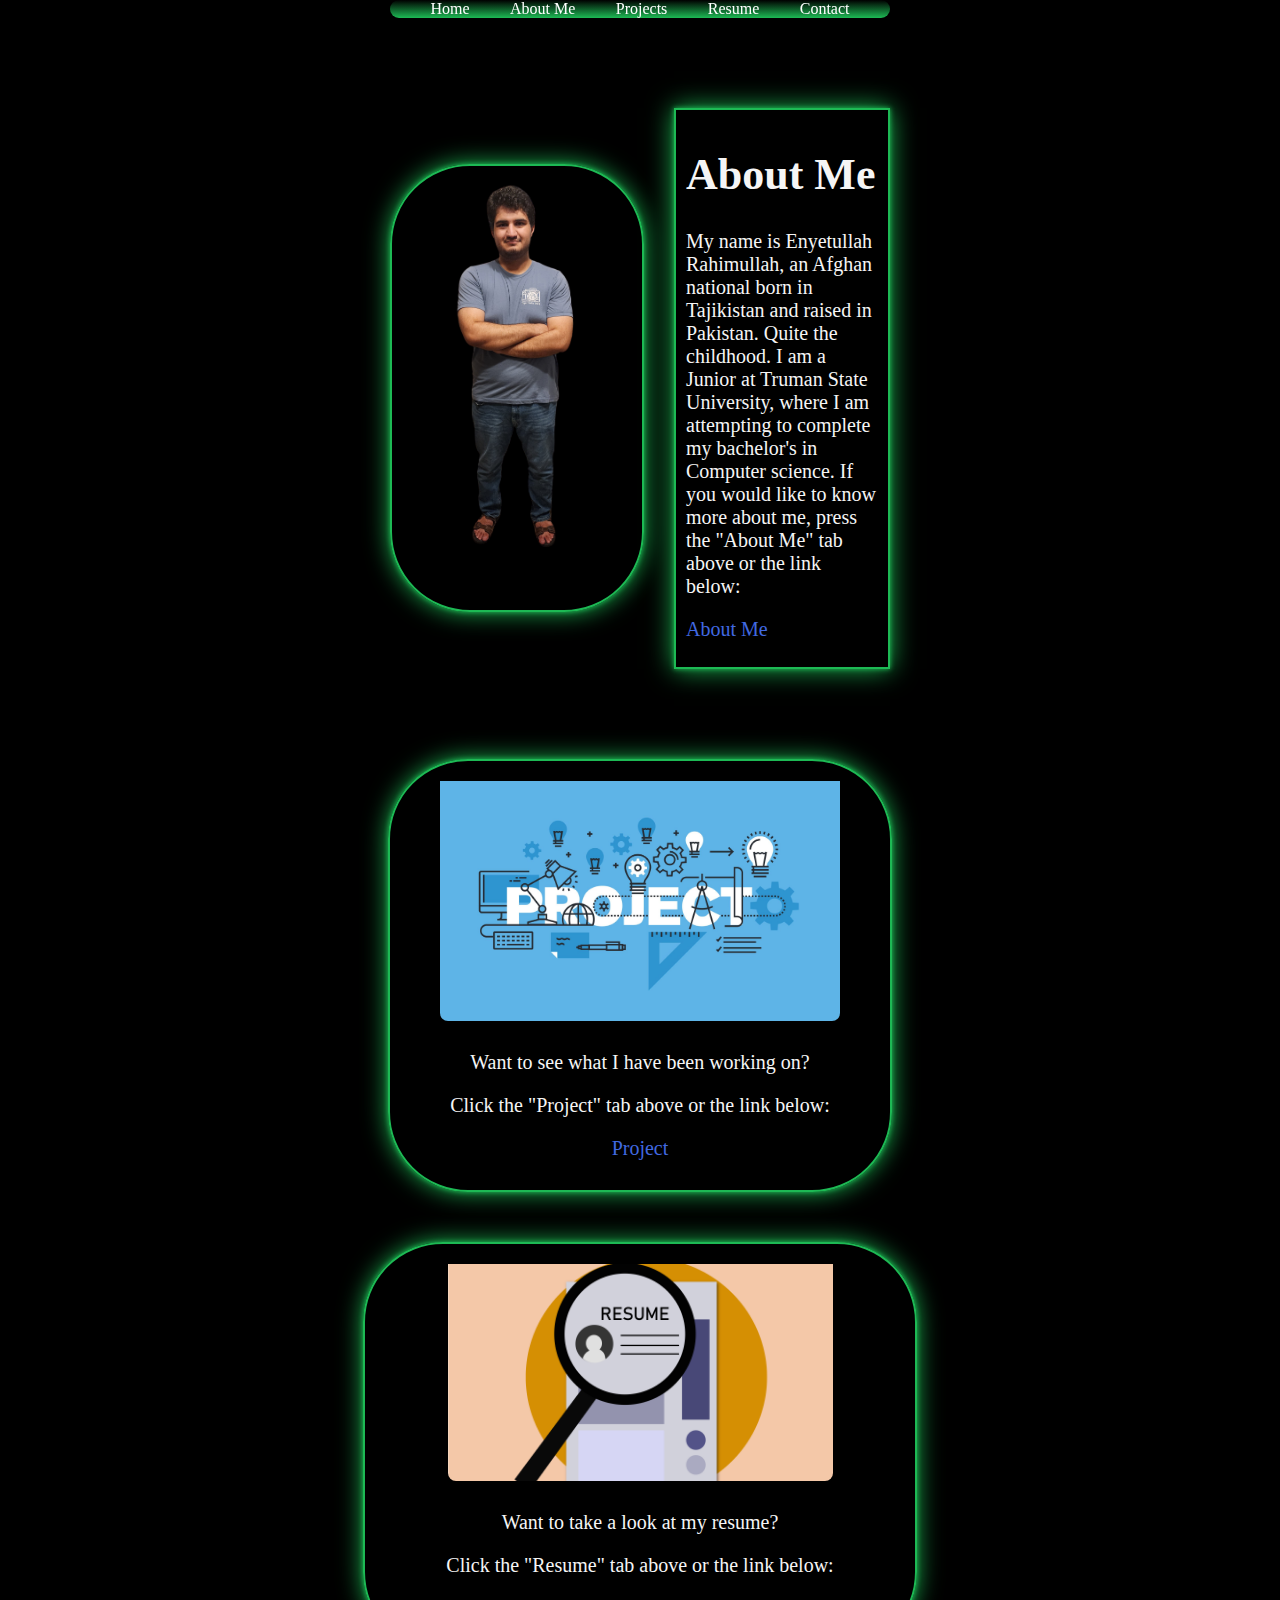
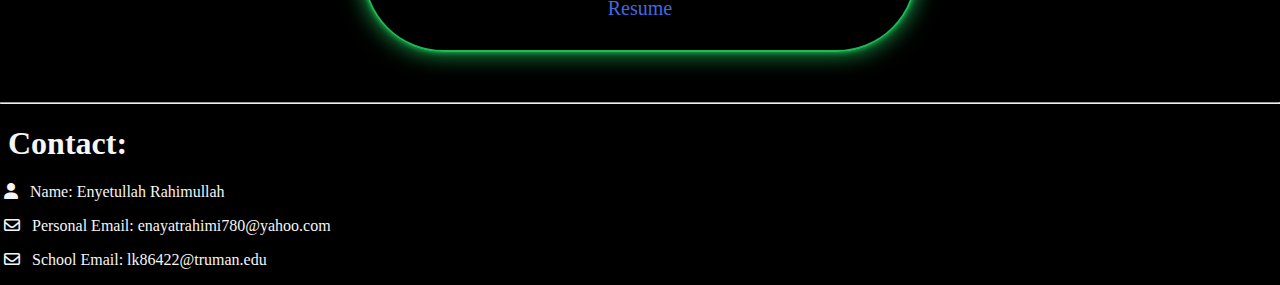
<file: index.html>
<!DOCTYPE html>
<html lang="en">
<head>
    <!-- Page title that appears on the browser tab -->
    <title>Enyetullah Rahimullah Resume</title>

    <!-- Linking to external CSS stylesheets -->
    <link rel="stylesheet" href="BodyStyleSheet.css"> <!-- External stylesheet for general page styling -->
    <link rel="stylesheet" href="BodyStyleSheet.css"> <!-- Duplicate link; should be removed -->
    <link rel="stylesheet" href="https://cdnjs.cloudflare.com/ajax/libs/font-awesome/6.0.0-beta3/css/all.min.css"> <!-- Font Awesome for icons -->
</head>
<body>
    <!-- Navigation bar with links to other pages -->
    <nav class="navBar" shape>
        <a class="navBarLink" href="index.html">Home</a>
        <a class="navBarLink" href="AboutMe.html">About Me</a>
        <a class="navBarLink" href="projects.html">Projects</a>
        <a class="navBarLink" href="resume.html">Resume</a>
        <a class="navBarLink" href="contact.html">Contact</a>
    </nav>

    <!-- Section displaying information about the user -->
    <section class="mainPageAbout">
        <div class="Main">
            <img src="Enyetullah.png" alt="Enyetullah Rahimullah"> <!-- Image of the user -->
            <div class="aboutMeMain">
                <h1>About Me</h1> <!-- Section heading -->
                <p id="aboutText">My name is Enyetullah Rahimullah, an Afghan national born in Tajikistan and raised in Pakistan. Quite the childhood. I am a Junior at Truman State University, where I am attempting to complete my bachelor's in Computer science. If you would like to know more about me, press the "About Me" tab above or the link below:</p>
                <p><a href="AboutMe.html" id="aboutLink"> About Me</a></p> <!-- Link to the About Me page -->
            </div>
        </div>
    </section>

    <!-- Section displaying information about projects -->
    <section class="mainPageProject">
        <img src="projects.jpg" alt="Projects"> <!-- Image related to projects -->
        <div class="projectText">
            <p>Want to see what I have been working on?</p>
            <p>Click the "Project" tab above or the link below:</p>
            <p><a href="projects.html" id="projectLink">Project</a></p> <!-- Link to the Projects page -->
        </div>
    </section>

    <!-- Section displaying information about the resume -->
    <section class="mainPageResume">
        <img src="resume.png" alt="Resume"> <!-- Image related to resume -->
        <div class="resumeText">
            <p>Want to take a look at my resume?</p>
            <p>Click the "Resume" tab above or the link below:</p>
            <p><a href="resume.html" id="resumeLink">Resume</a></p> <!-- Link to the Resume page -->
        </div>
    </section>

    <!-- Horizontal rule for visual separation -->
    <hr>

    <!-- Section with contact information -->
    <section class="mainContact">
        <h1>&nbsp;Contact:</h1> <!-- Section heading -->
        <p>&nbsp;<i class="fa fa-user"></i> &nbsp; Name: Enyetullah Rahimullah</p> <!-- Placeholder for Name -->
        <p>&nbsp;<i class="fa-regular fa-envelope"></i> &nbsp; Personal Email: enayatrahimi780@yahoo.com </p> <!-- Placeholder for Personal Email -->
        <p>&nbsp;<i class="fa-regular fa-envelope"></i> &nbsp; School Email: lk86422@truman.edu</p> <!-- Placeholder for School Email -->
    </section>
</body>
</html>
</file>
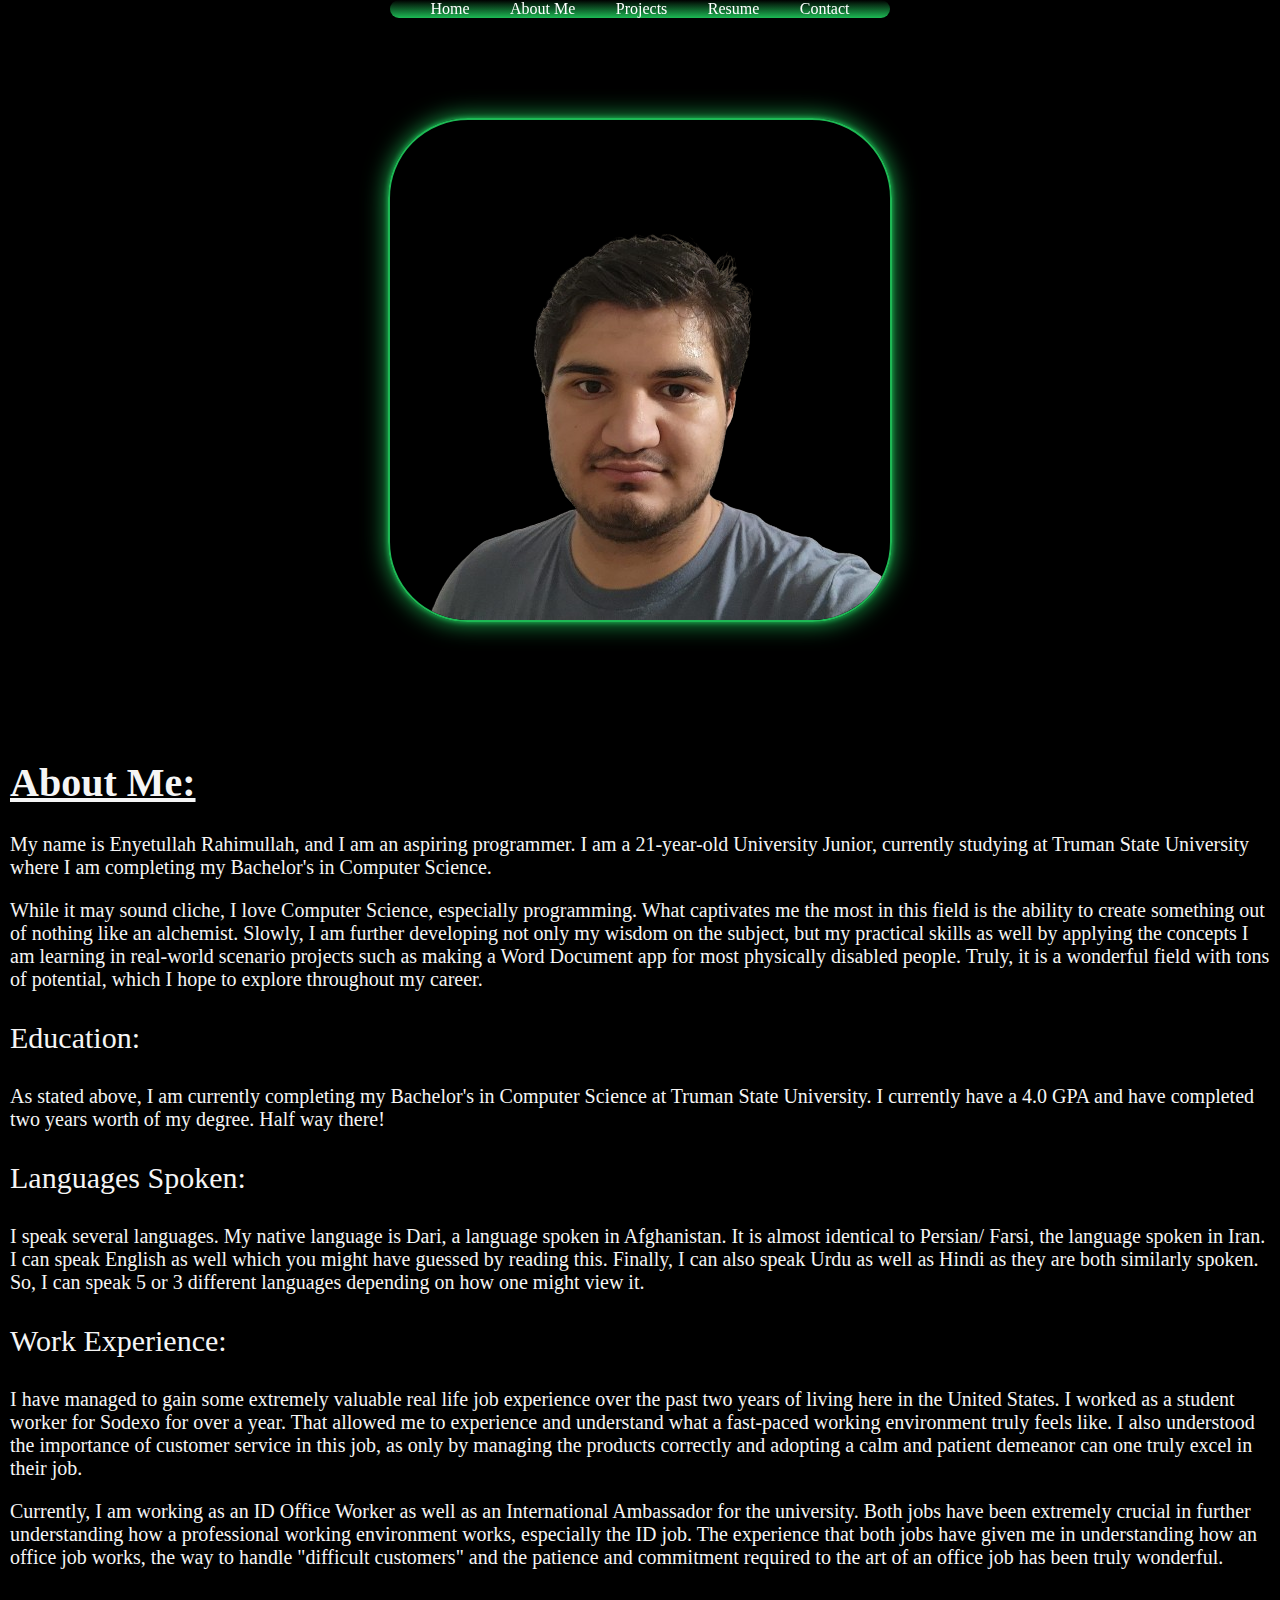
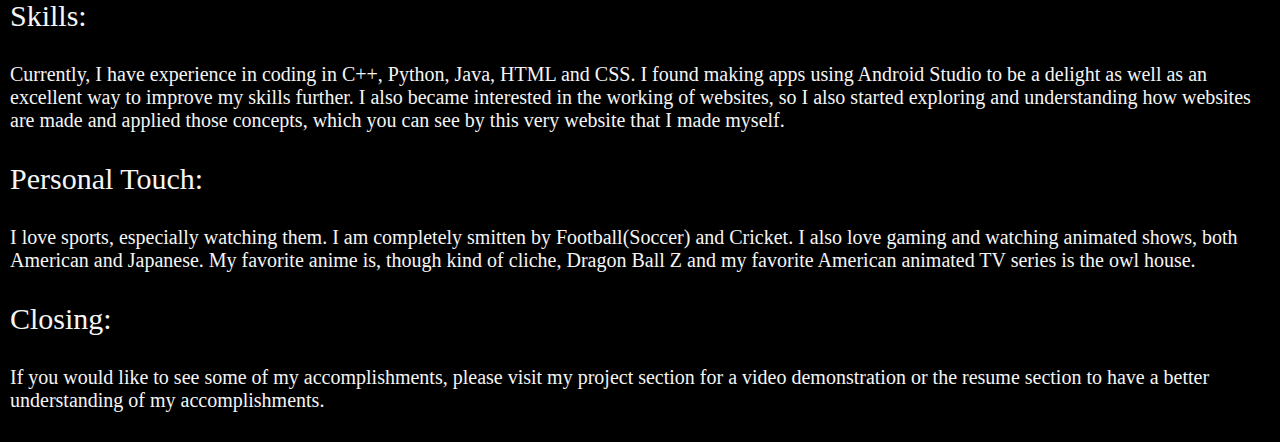
<file: AboutMe.html>
<!DOCTYPE html>
<html lang="en">
<head>
    <title>About Me</title>
    <link rel="stylesheet" href="aboutMeStyleSheet.css">
</head>
<body>
    <!-- Navigation Bar -->
    <nav class="navBar" shape>
        <!-- Navigation Links -->
        <a class="navBarLink" href="index.html">Home</a>
        <a class="navBarLink" href="AboutMe.html">About Me</a>
        <a class="navBarLink" href="projects.html">Projects</a>
        <a class="navBarLink" href="resume.html">Resume</a>
        <a class="navBarLink" href="contact.html">Contact</a>
    </nav>
    
    <!-- Profile Pic Section -->
    <section class="profilePic">
        <img src="Enyetullah Pic 2.png">
    </section>

    <!-- About Me Section -->
    <section class="About">
        <p><h1>About Me:</h1></p>
        <p>
            My name is Enyetullah Rahimullah, and I am an aspiring programmer. I am a 21-year-old University Junior, currently studying at Truman State University where I 
            am completing my Bachelor's in Computer Science.
        </p>
        <p>
            While it may sound cliche, I love Computer Science, especially programming. What captivates me the most in this field is the ability to create something out of nothing
            like an alchemist. Slowly, I am further developing not only my wisdom on the subject, but my practical skills as well by applying the concepts I am learning in real-world 
            scenario projects such as making a Word Document app for most physically disabled people. Truly, it is a wonderful field with tons of potential, which I hope to explore 
            throughout my career. 
        </p>

        <!-- Education Section -->
        <p id="headers">Education:</p>
        <p>
            As stated above, I am currently completing my Bachelor's in Computer Science at Truman State University. I currently have a 4.0 GPA and have completed two years worth
            of my degree. Half way there! 
        </p>

        <!-- Languages Spoken Section -->
        <p id="headers">Languages Spoken:</p>
        <p>
            I speak several languages. My native language is Dari, a language spoken in Afghanistan. It is almost identical to Persian/ Farsi, the language spoken in Iran. I can speak English
            as well which you might have guessed by reading this. Finally, I can also speak Urdu as well as Hindi as they are both similarly spoken. So, I can speak 5 or 3 different
            languages depending on how one might view it.
        </p>

        <!-- Work Experience Section -->
        <p id="headers">Work Experience:</p>
        <p>
            I have managed to gain some extremely valuable real life job experience over the past two years of living here in the United States. I worked as a student worker for Sodexo for over a year. That allowed me to 
            experience and understand what a fast-paced working environment truly feels like. I also understood the importance of customer service in this job, as only by managing the products correctly and adopting a calm and
            patient demeanor can one truly excel in their job.
        </p>
        <p>
            Currently, I am working as an ID Office Worker as well as an International Ambassador for the university. Both jobs have been extremely crucial in further understanding how a professional working environment works, especially the ID job.
            The experience that both jobs have given me in understanding how an office job works, the way to handle "difficult customers" and the patience and commitment required to the art of an office job has been truly wonderful.
        </p>

        <!-- Skills Section -->
        <p id="headers">Skills:</p>
        <p>
            Currently, I have experience in coding in C++, Python, Java, HTML and CSS. I found making apps using Android Studio to be a delight as well as an excellent way to improve my skills further. I also became interested in the 
            working of websites, so I also started exploring and understanding how websites are made and applied those concepts, which you can see by this very website that I made myself.
        </p>

        <!-- Personal Touch Section -->
        <p id="headers">Personal Touch:</p>
        <p>
            I love sports, especially watching them. I am completely smitten by Football(Soccer) and Cricket. I also love gaming and watching animated shows, both American and Japanese. My favorite anime is, though kind of cliche, Dragon Ball Z
            and my favorite American animated TV series is the owl house. 
        </p>

        <!-- Closing Section -->
        <p id="headers">Closing:</p>
        <p>
            If you would like to see some of my accomplishments, please visit my project section for a video demonstration or the resume section to have a better understanding of my accomplishments.
        </p>
    </section>
</body>
</html>
</file>
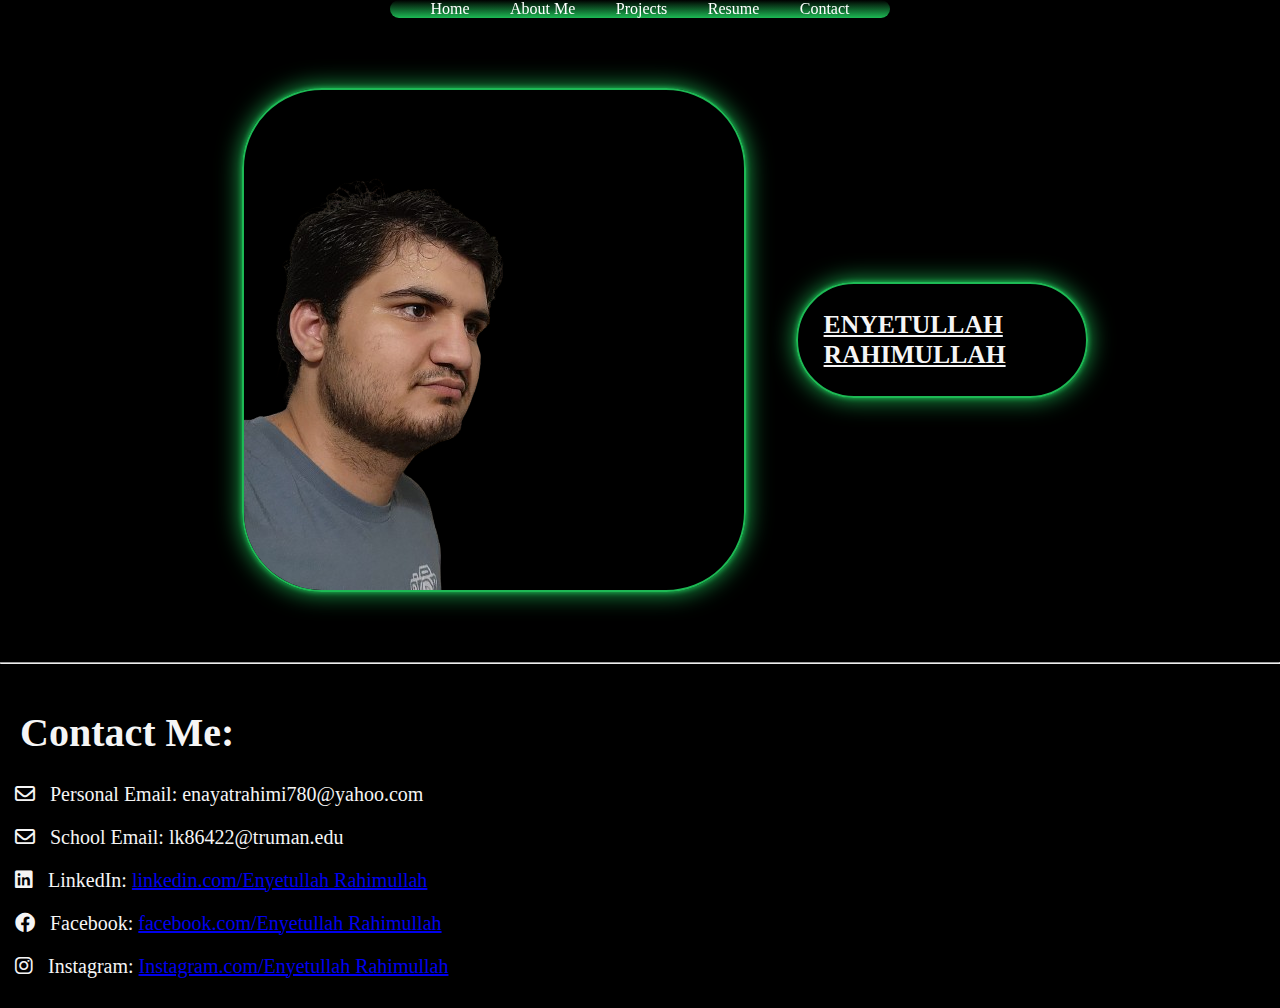
<file: contact.html>
<!DOCTYPE html>
<html lang="en">
<head>
    <title>Contact</title>
    <!-- Link to Font Awesome for icons -->
    <link rel="stylesheet" href="https://cdnjs.cloudflare.com/ajax/libs/font-awesome/6.0.0-beta3/css/all.min.css">
    <!-- Link to external CSS stylesheet -->
    <link rel="stylesheet" href="contactStyleSheet.css">
</head>
<body>
    <!-- Navigation bar section -->
    <nav class="navBar" shape>
        <!-- Navigation bar links -->
        <a class="navBarLink" href="index.html">Home</a>
        <a class="navBarLink" href="AboutMe.html">About Me</a>
        <a class="navBarLink" href="projects.html">Projects</a>
        <a class="navBarLink" href="resume.html">Resume</a>
        <a class="navBarLink" href="contact.html">Contact</a>
    </nav>

    <!-- Profile pic and name section -->
    <section class="pic">
        <img src="Enyetullah Pic 3.png" alt="Profile Picture">
        <h1>ENYETULLAH RAHIMULLAH</h1>
    </section>

    <!-- Horizontal line separator -->
    <hr>

    <!-- Main contact section -->
    <section class="mainContact">
        <h1>&nbsp;Contact Me:</h1>
        <!-- Contact details with icons -->
        <p>&nbsp;<i class="fa-regular fa-envelope"></i> &nbsp; Personal Email: enayatrahimi780@yahoo.com</p>
        <p>&nbsp;<i class="fa-regular fa-envelope"></i> &nbsp; School Email: lk86422@truman.edu</p>
        <p>&nbsp;<i class="fa-brands fa-linkedin"></i> &nbsp; LinkedIn: <a href= "https://www.linkedin.com/in/enyetullah-rahimullah-9924b5273?original_referer=https%3A%2F%2Fwww.google.com%2F" target="_blank">linkedin.com/Enyetullah Rahimullah</a> </p>
        <p>&nbsp;<i class="fa-brands fa-facebook"></i> &nbsp; Facebook: <a href="https://www.facebook.com/profile.php?id=100004384906377" target="_blank">facebook.com/Enyetullah Rahimullah</a> </p>
        <p>&nbsp;<i class="fa-brands fa-instagram"></i> &nbsp; Instagram: <a href="https://www.instagram.com/enayat6985?igsh=NWQ3NTMwd3I1dzRt" target="_blank">Instagram.com/Enyetullah Rahimullah</a> </p>
    </section>
</body>
</html>
</file>
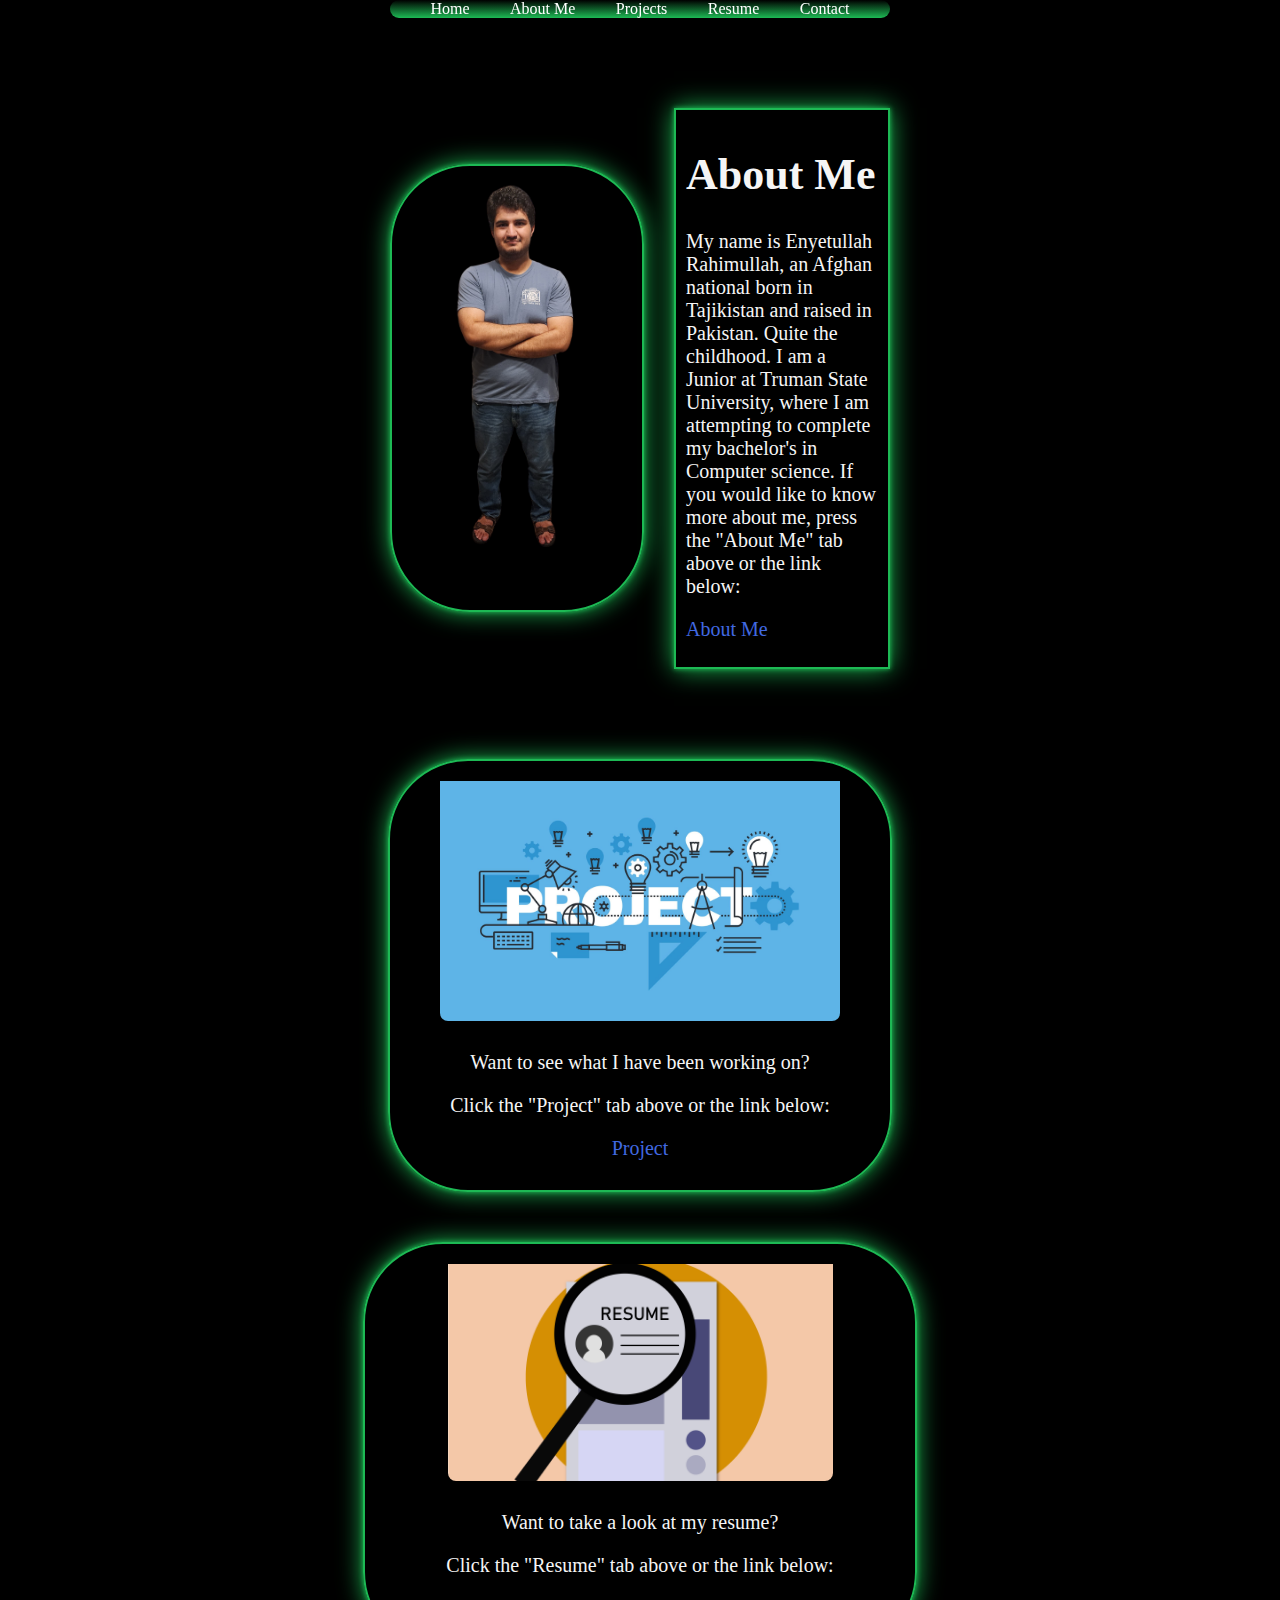
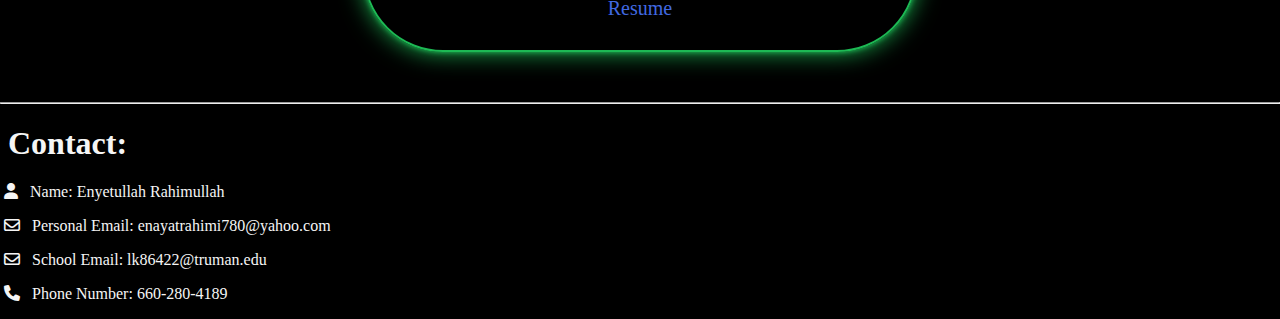
<file: MainPage.html>
<!DOCTYPE html>
<html lang="en">
<head>
    <!-- Page title that appears on the browser tab -->
    <title>Enyetullah Rahimullah Resume</title>

    <!-- Linking to external CSS stylesheets -->
    <link rel="stylesheet" href="BodyStyleSheet.css"> <!-- External stylesheet for general page styling -->
    <link rel="stylesheet" href="BodyStyleSheet.css"> <!-- Duplicate link; should be removed -->
    <link rel="stylesheet" href="https://cdnjs.cloudflare.com/ajax/libs/font-awesome/6.0.0-beta3/css/all.min.css"> <!-- Font Awesome for icons -->
</head>
<body>
    <!-- Navigation bar with links to other pages -->
    <nav class="navBar" shape>
        <a class="navBarLink" href="D:\HTML Files\Enyetullah Rahimullah Resume\MainPage.html">Home</a>
        <a class="navBarLink" href="D:\HTML Files\Enyetullah Rahimullah Resume\AboutMe.html">About Me</a>
        <a class="navBarLink" href="D:\HTML Files\Enyetullah Rahimullah Resume\projects.html">Projects</a>
        <a class="navBarLink" href="D:\HTML Files\Enyetullah Rahimullah Resume\resume.html">Resume</a>
        <a class="navBarLink" href="D:\HTML Files\Enyetullah Rahimullah Resume\contact.html">Contact</a>
    </nav>

    <!-- Section displaying information about the user -->
    <section class="mainPageAbout">
        <div class="Main">
            <img src="Enyetullah.png" alt="Enyetullah Rahimullah"> <!-- Image of the user -->
            <div class="aboutMeMain">
                <h1>About Me</h1> <!-- Section heading -->
                <p id="aboutText">My name is Enyetullah Rahimullah, an Afghan national born in Tajikistan and raised in Pakistan. Quite the childhood. I am a Junior at Truman State University, where I am attempting to complete my bachelor's in Computer science. If you would like to know more about me, press the "About Me" tab above or the link below:</p>
                <p><a href="D:\HTML Files\Enyetullah Rahimullah Resume\AboutMe.html" id="aboutLink"> About Me</a></p> <!-- Link to the About Me page -->
            </div>
        </div>
    </section>

    <!-- Section displaying information about projects -->
    <section class="mainPageProject">
        <img src="projects.jpg" alt="Projects"> <!-- Image related to projects -->
        <div class="projectText">
            <p>Want to see what I have been working on?</p>
            <p>Click the "Project" tab above or the link below:</p>
            <p><a href="D:\HTML Files\Enyetullah Rahimullah Resume\projects.html" id="projectLink">Project</a></p> <!-- Link to the Projects page -->
        </div>
    </section>

    <!-- Section displaying information about the resume -->
    <section class="mainPageResume">
        <img src="resume.png" alt="Resume"> <!-- Image related to resume -->
        <div class="resumeText">
            <p>Want to take a look at my resume?</p>
            <p>Click the "Resume" tab above or the link below:</p>
            <p><a href="D:\HTML Files\Enyetullah Rahimullah Resume\resume.html" id="resumeLink">Resume</a></p> <!-- Link to the Resume page -->
        </div>
    </section>

    <!-- Horizontal rule for visual separation -->
    <hr>

    <!-- Section with contact information -->
    <section class="mainContact">
        <h1>&nbsp;Contact:</h1> <!-- Section heading -->
        <p>&nbsp;<i class="fa fa-user"></i> &nbsp; Name: Enyetullah Rahimullah</p> <!-- Placeholder for Name -->
        <p>&nbsp;<i class="fa-regular fa-envelope"></i> &nbsp; Personal Email: enayatrahimi780@yahoo.com </p> <!-- Placeholder for Personal Email -->
        <p>&nbsp;<i class="fa-regular fa-envelope"></i> &nbsp; School Email: lk86422@truman.edu</p> <!-- Placeholder for School Email -->
        <p>&nbsp;<i class="fa-solid fa-phone"></i> &nbsp; Phone Number: 660-280-4189</p> <!-- Placeholder for Phone Number -->
    </section>
</body>
</html>
</file>
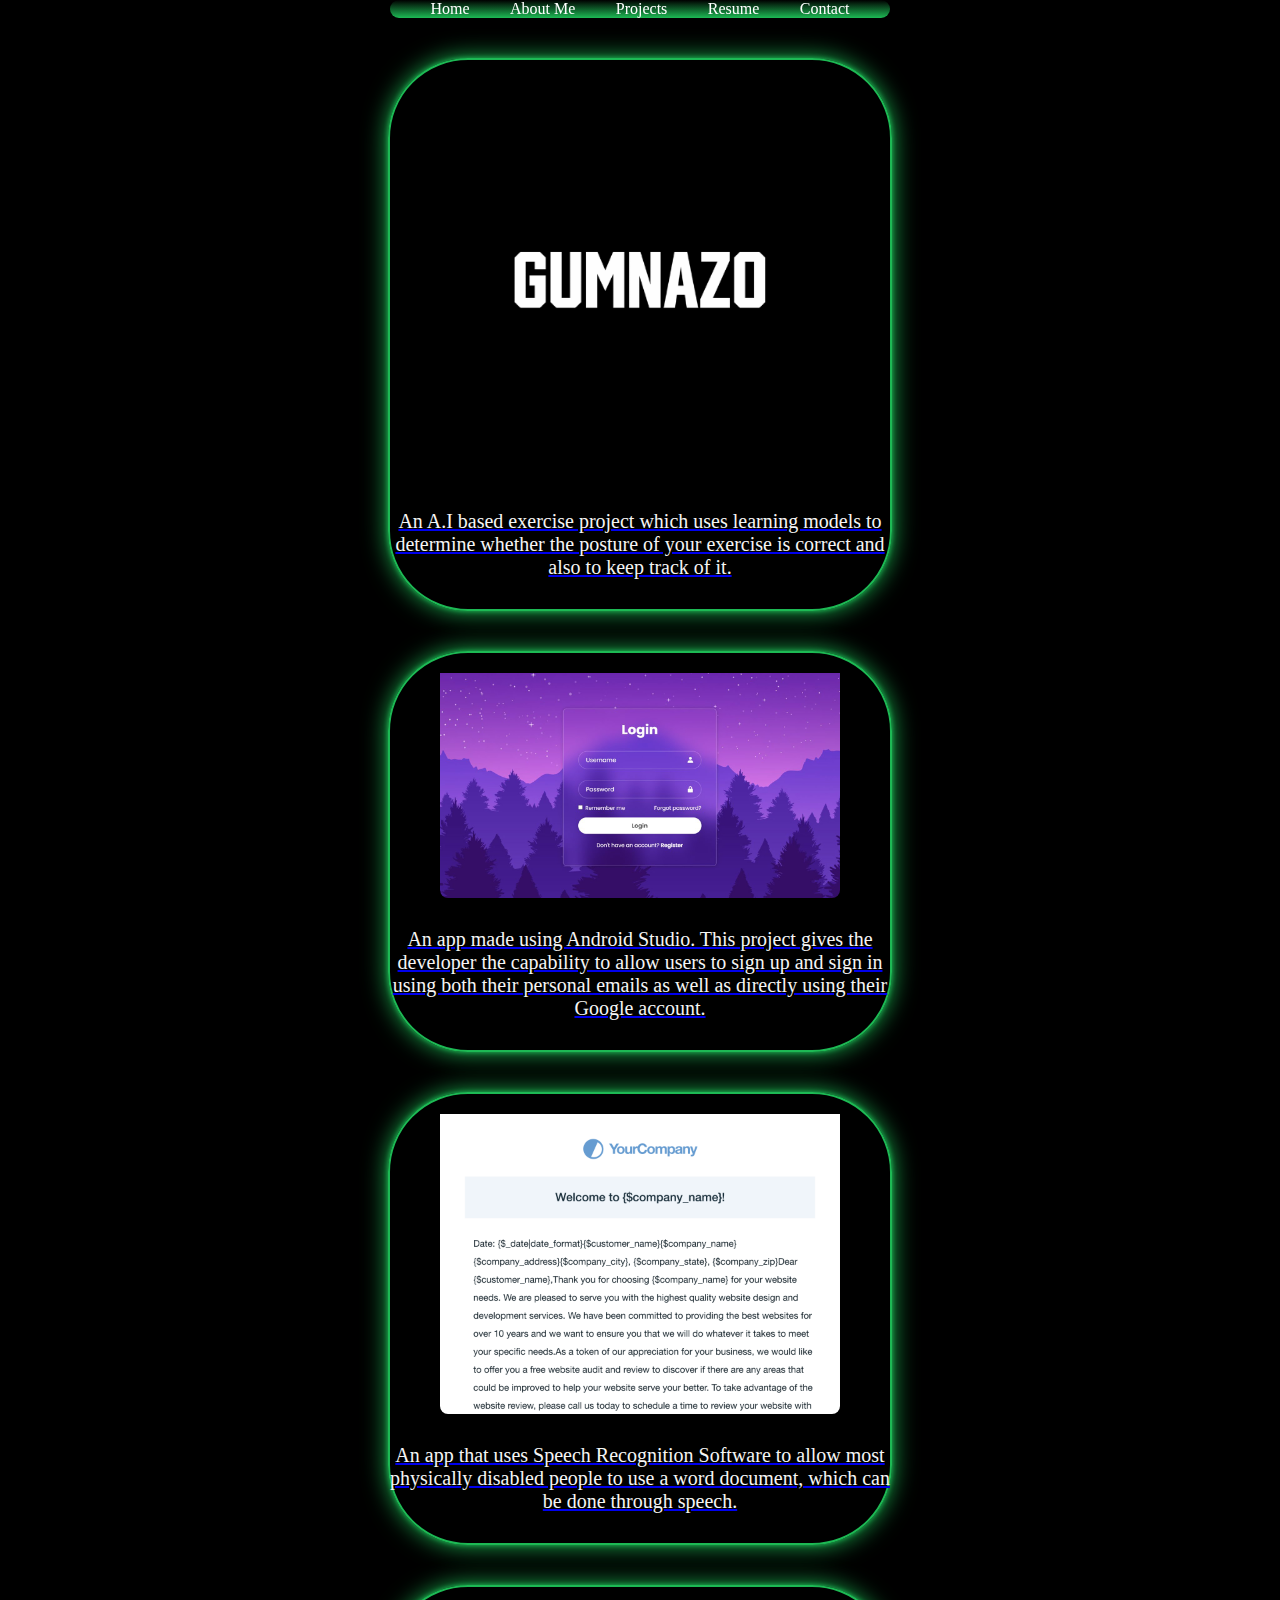
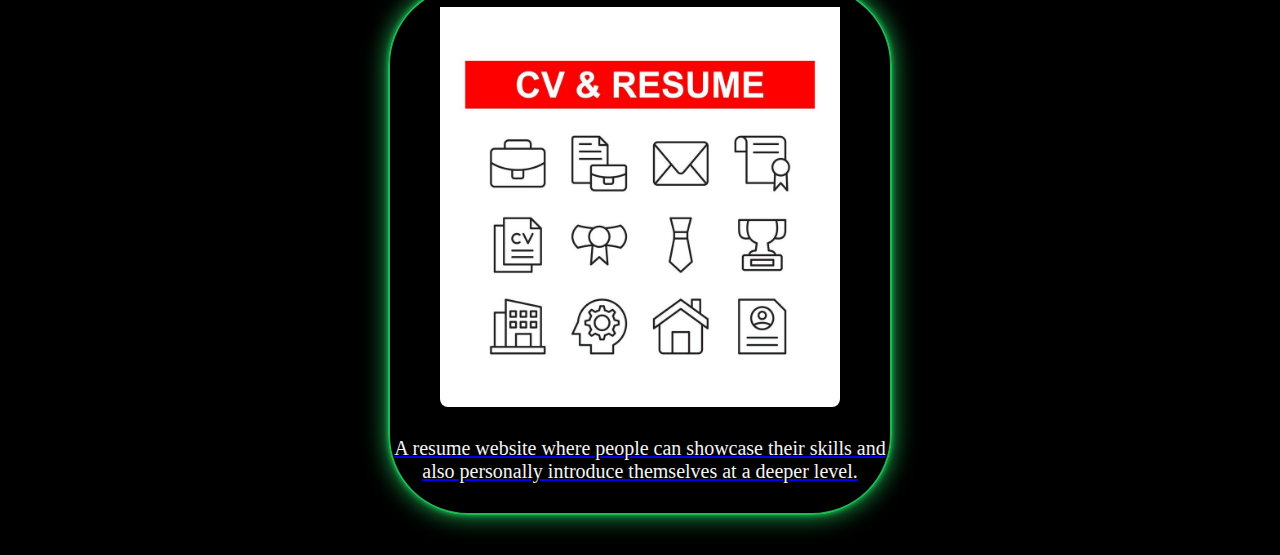
<file: projects.html>
<!DOCTYPE html>
<html lang="en">
<head>
    <!-- Page title that appears on the browser tab -->
    <title>Projects</title>

    <!-- Linking to external CSS stylesheet for the project page -->
    <link rel="stylesheet" href="projectsStyleSheet.css">
</head>
<body>
    <!-- Navigation bar with links to other pages -->
    <nav class="navBar" shape>
        <a class="navBarLink" href="index.html">Home</a>
        <a class="navBarLink" href="AboutMe.html">About Me</a>
        <a class="navBarLink" href="projects.html">Projects</a>
        <a class="navBarLink" href="resume.html">Resume</a>
        <a class="navBarLink" href="contact.html">Contact</a>
    </nav>

    <!-- Section linking to the Gumnazo project -->
    <a href="Gumnazo.html" class="gumnazoLink">
        <section class="gumnazoSec">
            <img src="Gumnazo.png" alt="Gumnazo Project"> <!-- Image representing the Gumnazo project -->
            <div class="gumnazoText">
                <p>
                    An A.I based exercise project which uses learning models to determine whether the posture of your exercise is correct
                    and also to keep track of it.
                </p>
            </div>
        </section>
    </a>

    <!-- Section linking to the Login project -->
    <a href="login.html" class="loginLink">
        <section class="loginSec">
            <img src="Login Page.jpg" alt="Login Project"> <!-- Image representing the Login project -->
            <div class="loginText">
                <p>
                    An app made using Android Studio. This project gives the developer the capability to allow users to sign up and sign in using both
                    their personal emails as well as directly using their Google account.
                </p>
            </div>
        </section>
    </a>

    <!-- Section linking to the Diction project -->
    <a href="diction.html" class="wordLink">
        <section class="wordSec">
            <img src="Document.png" alt="Diction Project"> <!-- Image representing the Diction project -->
            <div class="wordText">
                <p>
                    An app that uses Speech Recognition Software to allow most physically disabled people to use a word document, which can be done
                    through speech.
                </p>
            </div>
        </section>
    </a>

    <!-- Section linking to the Resume Website project -->
    <a href="website.html" class="websiteLink">
        <section class="websiteSec">
            <img src="Resume Website.jpg" alt="Resume Website"> <!-- Image representing the Resume Website project -->
            <div class="websiteText">
                <p>A resume website where people can showcase their skills and also personally introduce themselves at a deeper level.</p>
            </div>
        </section>
    </a>
</body>
</html>
</file>
<file: BodyStyleSheet.css>
/* Style for the body element */
body{
    background-color: black; /* Set the background color to black */
    margin: 0; /* Remove default margin */
    padding: 0; /* Remove default padding */
}

/* Style for the navigation bar */
.navBar{
    background: linear-gradient(black, #1DB954); /* Gradient background from black to green */
    width: 500px; /* Set the width of the nav bar */
    position: sticky; /* Make the nav bar sticky */
    margin: 0 auto; /* Center the nav bar */
    top: 0; /* Position the nav bar at the top */
    left: 0; /* Position the nav bar on the left */
    display: flex; /* Use flexbox for layout */
    justify-content: space-evenly; /* Distribute space evenly among items */
    align-items: center; /* Align items to the center vertically */
    border-radius: 25px; /* Round the corners */
}

/* Style for the navigation bar links */
.navBarLink{
    color: white; /* Set the text color to white */
    text-decoration: none; /* Remove underline */
}

/* Hover effect for the navigation bar links */
.navBarLink:hover{
    color: #1DB954; /* Change text color to green */
    text-decoration: underline; /* Add underline */
}

/* Style for the main section */
.Main{
    width: 95%; /* Set the width to 95% of the parent element */
    max-width: 500px; /* Set the maximum width */
    margin: 70px auto; /* Center and add top/bottom margin */

    display: flex; /* Use flexbox for layout */
    align-items: center; /* Align items to the center vertically */
    justify-content: space-between; /* Distribute space between items */
}

/* Style for the images in the main section */
.Main img{
    border: 2px solid #1DB954; /* Add a green border */
    box-shadow: 0 0 5px #1DB954, 0 0 25px #1DB954; /* Add green shadow */
    height: auto; /* Maintain aspect ratio */
    width: 50%; /* Set the width to 50% of the parent element */
    border-radius: 5em; /* Round the corners */
    transition: 0.5s ease; /* Smooth transition for hover effect */
    margin-right: 30px; /* Add right margin */
}

/* Hover effect for the images in the main section */
.Main img:hover{
    cursor: pointer; /* Change cursor to pointer */
    transform: scale(1.1); /* Scale the image */
}

/* Style for the About Me main section */
.aboutMeMain{
    border: 2px solid #1DB954; /* Add a green border */
    box-shadow: 0 0 5px #1DB954, 0 0 25px #1DB954; /* Add green shadow */
    height: auto; /* Maintain aspect ratio */
    width: 95%; /* Set the width to 95% of the parent element */
    max-width: 500px; /* Set the maximum width */
    transition: 0.5s ease; /* Smooth transition for hover effect */
    padding: 10px; /* Add padding */
    margin: 20px auto; /* Center and add top/bottom margin */
}

/* Hover effect for the About Me main section */
.aboutMeMain:hover{
    cursor: pointer; /* Change cursor to pointer */
    transform: scale(1.1); /* Scale the element */
}

/* Style for the About Me main section heading */
.aboutMeMain h1{
    color: whitesmoke; /* Set the text color to whitesmoke */
    font-size: 44px; /* Set the font size */
}

/* Style for the text in the About Me section */
#aboutText{
    color: whitesmoke; /* Set the text color to whitesmoke */
    font-size: 20px; /* Set the font size */
}

/* Style for the links in the About Me section */
#aboutLink{
    color: royalblue; /* Set the text color to royal blue */
    text-decoration: none; /* Remove underline */
    font-size: 20px; /* Set the font size */
}

/* Hover effect for the links in the About Me section */
#aboutLink:hover{
    color: #1DB954; /* Change text color to green */
    text-decoration: underline; /* Add underline */
}

/* Style for the main page project section */
.mainPageProject{
    display: flex; /* Use flexbox for layout */
    flex-direction: column; /* Arrange items in a column */
    align-items: center; /* Align items to the center horizontally */
    border: 2px solid #1DB954; /* Add a green border */
    box-shadow: 0 0 5px #1DB954, 0 0 25px #1DB954; /* Add green shadow */
    border-radius: 5em; /* Round the corners */
    transition: 0.5s ease; /* Smooth transition for hover effect */
    width: 90%; /* Set the width to 90% of the parent element */
    max-width: 500px; /* Set the maximum width */
    margin: 20px auto; /* Center and add top/bottom margin */
}

/* Hover effect for the main page project section */
.mainPageProject:hover{
    cursor: pointer; /* Change cursor to pointer */
    transform: scale(1.1); /* Scale the element */
}

/* Style for the images in the main page project section */
.mainPageProject img{
    width: 80%; /* Set the width to 80% of the parent element */
    max-width: 500px; /* Set the maximum width */
    height: auto; /* Maintain aspect ratio */
    border-radius: 8px; /* Slightly round the corners */
    padding-top: 20px; /* Add top padding */
}

/* Style for the text in the main page project section */
.projectText{
    color: whitesmoke; /* Set the text color to whitesmoke */
    font-size: 20px; /* Set the font size */
    text-align: center; /* Center the text */
    margin: 10px 0; /* Add top/bottom margin */
}

/* Style for the links in the main page project section */
#projectLink{
    color: royalblue; /* Set the text color to royal blue */
    text-decoration: none; /* Remove underline */
    font-size: 20px; /* Set the font size */
}

/* Hover effect for the links in the main page project section */
#projectLink:hover{
    color: #1DB954; /* Change text color to green */
    text-decoration: underline; /* Add underline */
}

/* Style for the main page resume section */
.mainPageResume{
    display: flex; /* Use flexbox for layout */
    flex-direction: column; /* Arrange items in a column */
    align-items: center; /* Align items to the center horizontally */
    border: 2px solid #1DB954; /* Add a green border */
    box-shadow: 0 0 5px #1DB954, 0 0 25px #1DB954; /* Add green shadow */
    border-radius: 5em; /* Round the corners */
    transition: 0.5s ease; /* Smooth transition for hover effect */
    width: 90%; /* Set the width to 90% of the parent element */
    max-width: 550px; /* Set the maximum width */
    margin: 50px auto; /* Center and add top/bottom margin */
}

/* Hover effect for the main page resume section */
.mainPageResume:hover{
    cursor: pointer; /* Change cursor to pointer */
    transform: scale(1.1); /* Scale the element */
}

/* Style for the images in the main page resume section */
.mainPageResume img{
    width: 70%; /* Set the width to 70% of the parent element */
    max-width: 550px; /* Set the maximum width */
    height: auto; /* Maintain aspect ratio */
    border-radius: 8px; /* Slightly round the corners */
    padding-top: 20px; /* Add top padding */
}

/* Style for the text in the main page resume section */
.resumeText{
    color: whitesmoke; /* Set the text color to whitesmoke */
    font-size: 20px; /* Set the font size */
    text-align: center; /* Center the text */
    margin: 10px 0; /* Add top/bottom margin */
}

/* Style for the links in the main page resume section */
#resumeLink{
    color: royalblue; /* Set the text color to royal blue */
    text-decoration: none; /* Remove underline */
    font-size: 20px; /* Set the font size */
}

/* Hover effect for the links in the main page resume section */
#resumeLink:hover{
    color: #1DB954; /* Change text color to green */
    text-decoration: underline; /* Add underline */
}

/* Style for the main contact section */
.mainContact{
    color: whitesmoke; /* Set the text color to whitesmoke */
}
</file>
<file: aboutMeStyleSheet.css>
/* Style for the body element */
body{
    background-color: black; /* Set the background color to black */
    margin: 0; /* Remove default margin */
    padding: 0; /* Remove default padding */
}

/* Style for the navigation bar */
.navBar{
    background: linear-gradient(black, #1DB954); /* Gradient background from black to green */
    width: 500px; /* Set the width of the nav bar */
    position: sticky; /* Make the nav bar sticky */
    margin: 0 auto; /* Center the nav bar */
    top: 0; /* Position the nav bar at the top */
    left: 0; /* Position the nav bar on the left */
    display: flex; /* Use flexbox for layout */
    justify-content: space-evenly; /* Distribute space evenly among items */
    align-items: center; /* Align items to the center vertically */
    border-radius: 25px; /* Round the corners */
}

/* Style for the navigation bar links */
.navBarLink{
    color: white; /* Set the text color to white */
    text-decoration: none; /* Remove underline */
}

/* Hover effect for the navigation bar links */
.navBarLink:hover{
    color: #1DB954; /* Change text color to green */
    text-decoration: underline; /* Add underline */
}

/* Style for the profile picture section */
.profilePic{
    width: 50%; /* Set the width to 50% of the parent element */
    height: auto; /* Maintain aspect ratio */
    display: flex; /* Use flexbox for layout */
    flex-direction: column; /* Arrange items in a column */
    align-items: center; /* Center items horizontally */
    margin: 50px auto; /* Add top and bottom margin, and center horizontally */
}

/* Style for the profile picture image */
.profilePic img{
    width: 500px; /* Set the width to 500px */
    height: auto; /* Maintain aspect ratio */
    border: 2px solid #1DB954; /* Add a green border */
    box-shadow: 0 0 5px #1DB954, 0 0 25px #1DB954; /* Add green shadow */
    margin: 50px 400px; /* Add top/bottom margin and left/right margin */
    border-radius: 5em; /* Round the corners */
    transition: 0.5s ease; /* Smooth transition for hover effect */
}

/* Style for the About section */
.About{
    color: whitesmoke; /* Set the text color to whitesmoke */
    padding: 10px; /* Add padding */
}

/* Style for the About section heading */
.About h1{
    font-size: 40px; /* Set the font size */
    text-decoration: underline; /* Underline the text */
}

/* Style for the headers within the About section */
#headers{
    font-size: 30px; /* Set the font size */
}

/* Style for the paragraphs within the About section */
.About p{
    font-size: 20px; /* Set the font size */
}
</file>
<file: contactStyleSheet.css>
body{
    background-color: black; /* Set the background color to black */
    margin: 0; /* Remove default margin */
    padding: 0; /* Remove default padding */
}

.navBar{
    background: linear-gradient(black, #1DB954); /* Set a gradient background from black to green */
    width: 500px; /* Set a fixed width for the navigation bar */
    position: sticky; /* Make the navigation bar stick to the top of the page */
    margin: 0 auto; /* Center the navigation bar */
    top: 0; /* Position it at the top of the page */
    left: 0;
    display: flex; /* Use flexbox for layout */
    justify-content: space-evenly; /* Distribute space evenly between items */
    align-items: center; /* Align items vertically in the center */
    border-radius: 25px; /* Round the corners */
}

.navBarLink{
    color: white; /* Set text color to white */
    text-decoration: none; /* Remove underline from links */
}

.navBarLink:hover{
    color: #1DB954; /* Change text color on hover */
    text-decoration: underline; /* Underline text on hover */
}

.pic{
    width: 70%; /* Set the width of the section to 70% */
    height: auto; /* Let the height adjust automatically */
    color: whitesmoke; /* Set text color to whitesmoke */
    display: flex; /* Use flexbox for layout */
    align-items: center; /* Align items vertically in the center */
    justify-content: space-between; /* Distribute space evenly between items */
    margin: 70px auto; /* Add vertical margin and center horizontally */
}

.pic h1{
    width: 50%; /* Set the width of the heading to 50% */
    padding: 2vw; /* Add padding inside the heading */
    font-size: 2vw; /* Set the font size */
    border-radius: 5em; /* Round the corners */
    text-decoration: underline; /* Underline the text */
    border: 2px solid #1DB954; /* Add a green border */
    box-shadow: 0 0 5px #1DB954, 0 0 25px #1DB954; /* Add green shadow effects */
}

.pic img{
    border: 2px solid #1DB954; /* Add a green border */
    box-shadow: 0 0 5px #1DB954, 0 0 25px #1DB954; /* Add green shadow effects */
    border-radius: 5em; /* Round the corners */
    width: 60%; /* Set the width of the image to 60% */
    margin: auto 50px; /* Add horizontal margin */
}

.mainContact{
    color: whitesmoke; /* Set text color to whitesmoke */
    padding: 10px; /* Add padding inside the section */
    font-size: 20px; /* Set the font size */
}
</file>
<file: projectsStyleSheet.css>
/* General body styling */
body{
    background-color: black; /* Set background color of the page */
    margin: 0; /* Remove default margin */
    padding: 0; /* Remove default padding */
}

/* Styling for the navigation bar */
.navBar{
    background: linear-gradient(black, #1DB954); /* Gradient background from black to green */
    width: 500px; /* Fixed width for the navbar */
    position: sticky; /* Keeps navbar fixed at the top */
    margin: 0 auto; /* Center horizontally */
    top: 0; /* Stick to the top */
    left: 0; /* Align to the left */
    display: flex; /* Flexbox layout for child elements */
    justify-content: space-evenly; /* Distribute space evenly between links */
    align-items: center; /* Align items vertically */
    border-radius: 25px; /* Rounded corners */
}

/* Styling for links in the navbar */
.navBarLink{
    color: white; /* White text color */
    text-decoration: none; /* Remove underline from links */
}

/* Hover effect for navbar links */
.navBarLink:hover{
    color: #1DB954; /* Change text color on hover */
    text-decoration: underline; /* Underline text on hover */
}

/* Common styling for project sections */
.gumnazoSec, .loginSec, .wordSec, .websiteSec{
    display: flex; /* Flexbox layout for child elements */
    flex-direction: column; /* Stack children vertically */
    align-items: center; /* Center items horizontally */
    border: 2px solid #1DB954; /* Border with a green color */
    box-shadow: 0 0 5px #1DB954, 0 0 25px #1DB954; /* Shadow effect in green */
    border-radius: 5em; /* Rounded corners */
    transition: 0.5s ease; /* Smooth transition for hover effects */
    width: 90%; /* Width of the section */
    max-width: 500px; /* Maximum width of the section */
    margin: 40px auto; /* Center horizontally and add margin */
}

/* Hover effect for project sections */
.gumnazoSec:hover, .loginSec:hover, .wordSec:hover, .websiteSec:hover{
    cursor: pointer; /* Change cursor to pointer on hover */
    transform: scale(1.1); /* Scale up the section on hover */
    border: 2px solid royalblue; /* Change border color on hover */
    box-shadow: 0 0 5px royalblue, 0 0 25px royalblue; /* Change shadow color on hover */
}

/* Styling for images in project sections */
.gumnazoSec img, .loginSec img, .wordSec img, .websiteSec img{
    width: 80%; /* Set width of images to 80% of the parent */
    max-width: 500px; /* Maximum width of images */
    height: auto; /* Maintain aspect ratio */
    border-radius: 8px; /* Rounded corners for images */
    padding-top: 20px; /* Add space above the image */
}

/* Styling for text in the Gumnazo section */
.gumnazoText{
    color: whitesmoke; /* White text color */
    text-decoration: none; /* Remove underline */
    text-align: center; /* Center align text */
    font-size: 20px; /* Font size */
    margin: 10px auto; /* Center horizontally and add margin */
}

/* Styling for text in the Login section */
.loginText{
    color: whitesmoke; /* White text color */
    text-decoration: none; /* Remove underline */
    text-align: center; /* Center align text */
    font-size: 20px; /* Font size */
    margin: 10px auto; /* Center horizontally and add margin */
}

/* Styling for text in the Word section */
.wordText{
    color: whitesmoke; /* White text color */
    text-decoration: none; /* Remove underline */
    text-align: center; /* Center align text */
    font-size: 20px; /* Font size */
    margin: 10px auto; /* Center horizontally and add margin */
}

/* Styling for text in the Website section */
.websiteText{
    color: whitesmoke; /* White text color */
    text-decoration: none; /* Remove underline */
    text-align: center; /* Center align text */
    font-size: 20px; /* Font size */
    margin: 10px auto; /* Center horizontally and add margin */
}
</file>
